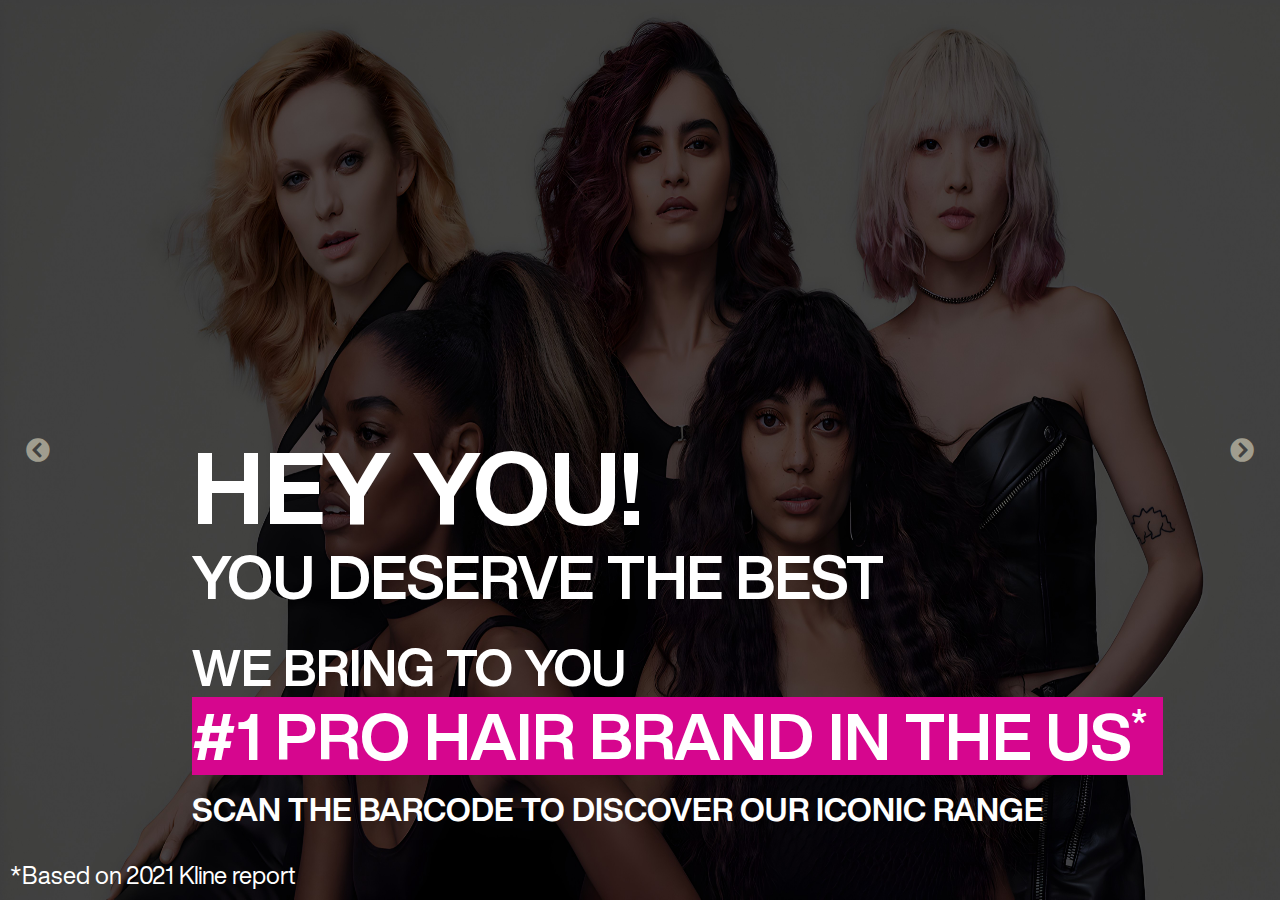
<file: redken/index.html>
<html>

<head>
  <meta charset="utf-8">
  <title>Welcome to Redken</title>
  <meta name="viewport" content="width=device-width, initial-scale=1">
  <link href="slider.css" rel="stylesheet">
  <link rel="stylesheet" href="style.css">
  <link href="https://use.fontawesome.com/releases/v5.0.8/css/all.css" rel="stylesheet">
</head>

<body>
  <div class="container">
    <div class="arrow arrow-left"><i class="fas fa-chevron-circle-left"></i></div>
    <img src="Redken_intro_image_1.jpg" alt="">
    <img src="Redken_intro_image_2.jpg" alt="">
    <img src="Redken_intro_image_3.jpg" alt="">
    <img src="Redken_intro_image_4.jpg" alt="">
    <img src="Redken_intro_image_5.jpg" alt="">
    <div class="arrow arrow-right"><i class="fas fa-chevron-circle-right"></i>
    </div>
  </div>
  <div class="mainTxt">
    <h1 class="greetingTxt">HEY YOU!<br><span class="txt2">YOU DESERVE THE BEST</span></h1>
    <div class="subtext">
      <p class="txt3">WE BRING TO YOU</p>
      <p class="txt4" style="position: relative;">#1 PRO HAIR BRAND IN THE US <span style="font-size: 35px;
  position: absolute;
  top: 4px;">*</span></p>
      <p class="txt5">SCAN THE BARCODE TO DISCOVER OUR ICONIC RANGE</p>
    </div>
  </div>
  <div class="disclaimer">
    <p>*Based on 2021 Kline report</p>
  </div>
  <script>
    const imgs = document.querySelectorAll(".container img");
    const leftArrow = document.querySelector(".arrow-left");
    const rightArrow = document.querySelector(".arrow-right");

    let currentIndex = 0;
    let time = 5000; // default time for auto slideshow

    const defClass = (startPos, index) => {
      for (let i = startPos; i < imgs.length; i++) {
        imgs[i].style.display = "none";
      }
      imgs[index].style.display = "block";
    };

    defClass(1, 0);

    leftArrow.addEventListener("click", function () {
      currentIndex <= 0 ? currentIndex = imgs.length - 1 : currentIndex--;
      defClass(0, currentIndex);
    });

    rightArrow.addEventListener("click", function () {
      currentIndex >= imgs.length - 1 ? currentIndex = 0 : currentIndex++;
      defClass(0, currentIndex);
    });

    const startAutoSlide = () => {
      setInterval(() => {
        currentIndex >= imgs.length - 1 ? currentIndex = 0 : currentIndex++;
        defClass(0, currentIndex);
      }, time);
    };

    startAutoSlide(); // Start the slideshow
  </script>
</body>

</html>
</file>
<file: redken/slider.css>
* {
  margin: 0;
  padding: 0;
  box-sizing: border-box;
}

body, html {
  width: 100%;
  height: 100%;
}

.container {
  width: 100%;
  height: 100%;
  position: relative;
  background: #355C7D;
  overflow: hidden;
}
.container img {
  width: 100%;
  height: 100%;
  object-fit: fill;
  position: absolute;
  margin: auto;
  top: 0;
  bottom: 0;
  left: 0;
  right: 0;
}
.container .arrow {
  z-index: 10;
  position: absolute;
  margin: auto;
  top: 0;
  bottom: 0;
  left: auto;
  right: auto;
  width: 1.5rem;
  height: 1.5rem;
  font-size: 1.5rem;
  color: cornsilk;
  opacity: 0.5;

}
.container .arrow:hover {
  cursor: pointer;
  opacity: 1;
}
.container .arrow-left {
  left: 2%;
}
.container .arrow-right {
  right: 2%;
}
.container .dots {
  position: absolute;
  margin: auto;
  top: auto;
  bottom: 2%;
  left: 0;
  right: 0;
  width: 7rem;
  height: auto;
  z-index: 5;
}
.container .dots .dot {
  width: 2rem;
  height: 2rem;
  display: inline-flex;
  align-content: center;
  justify-content: center;
  color: cornsilk;
}

@keyframes fade {
  from {
    opacity: 0.1;
  }
  to {
    opacity: 1;
  }
}
</file>
<file: redken/style.css>
@font-face {
  font-family: helvaticaRegular;
  src: url(HelveticaNowDisplay-Regular.ttf);
}
@font-face {
  font-family: helvaticaBold;
  src: url(HelveticaNowDisplay-Bold.ttf);
}

html,
body {
  margin: 0;
  padding: 0;
  height: 100%;
  overflow: hidden;
}

.slider-container {
  position: relative;
  width: 100%;
  height: 100%;
}

.slider {
  width: 100%;
  height: 100%;
  display: flex;
  overflow: hidden;
}

.slider img {
  width: 100%;
  height: 100%;
  object-fit: cover;
}

.mainTxt {
  position: absolute;
bottom: 72px;
left: 15%;
}

.greetingTxt {
  font-size: 100px;
  font-family: helvaticaBold;
  color: white;
  line-height: 90px;
}


.txt2 {
  font-size: 60px;
  font-family: helvaticaBold;
  color: white;
}


.txt3 {
  font-size: 50px;
  font-family: helvaticaBold;
  color: white;
  margin-top: 15px;
}


.txt4 {
font-size: 65px;
  font-family: helvaticaBold;
  color: white;
  background-color: #d6068e;
  margin-bottom: 15px;
  width: 971px;
}

.txt5 {
  font-size: 32px;
  font-family: helvaticaBold;
  color: white;
}
.disclaimer {
  font-family: helvaticaRegular;
  color: white;
  font-size: 24px;
  position: absolute;
  bottom: 10px;
  left: 10px;
}

@media screen and (max-width: 750px) {
  .container img {
    height: 50%;
  }
  .container {
    background-color: #414141;
  }
  .mainTxt {
    position: absolute;
    top: 35%;
    left: 15%;
  }
  .greetingTxt {
    font-size: 50px;
    font-family: helvaticaBold;
    color: white;
    line-height: unset;
  }

  .txt2 {
    font-size: 30px;
    font-family: helvaticaBold;
    color: white;
  }

  .txt3 {
    font-size: 25px;
    font-family: helvaticaBold;
    color: white;
    margin-top: 15px;
  }

  .txt4 {
    font-size: 26px;
    font-family: helvaticaBold;
    color: white;
    background-color: #d6068e;
    margin-bottom: 15px;
    margin-right: 20px;
  }
  .txt5 {
    font-size: 20px;
    font-family: helvaticaBold;
    color: white;
  }

  .disclaimer {
    font-family: helvaticaRegular;
    color: white;
    font-size: 12px;
    position: absolute;
    top: 72%;
    left: 10px;
  }
}


@media only screen and (max-width: 1150px) and (min-width: 850px) {
 
  .container {
    background-color: #414141;
  }
  .mainTxt {
    position: absolute;
    top: 35%;
    left: 15%;
  }
  .greetingTxt {
    font-size: 50px;
    font-family: helvaticaBold;
    color: white;
    line-height: unset;
  }

  .txt2 {
    font-size: 30px;
    font-family: helvaticaBold;
    color: white;
  }

  .txt3 {
    font-size: 32px;
    font-family: helvaticaBold;
    color: white;
    margin-top: 15px;
  }

  .txt4 {
font-size: 40px;
    font-family: helvaticaBold;
    color: white;
    background-color: #d6068e;
    margin-bottom: 15px;
    margin-right: 20px;
    width: 601px;
  }
  .txt5 {
    font-size: 20px;
    font-family: helvaticaBold;
    color: white;
  }

  .disclaimer {
    font-family: helvaticaRegular;
    color: white;
    font-size: 12px;
    position: absolute;
    top: 72%;
    left: 10px;
  }
}
</file>
